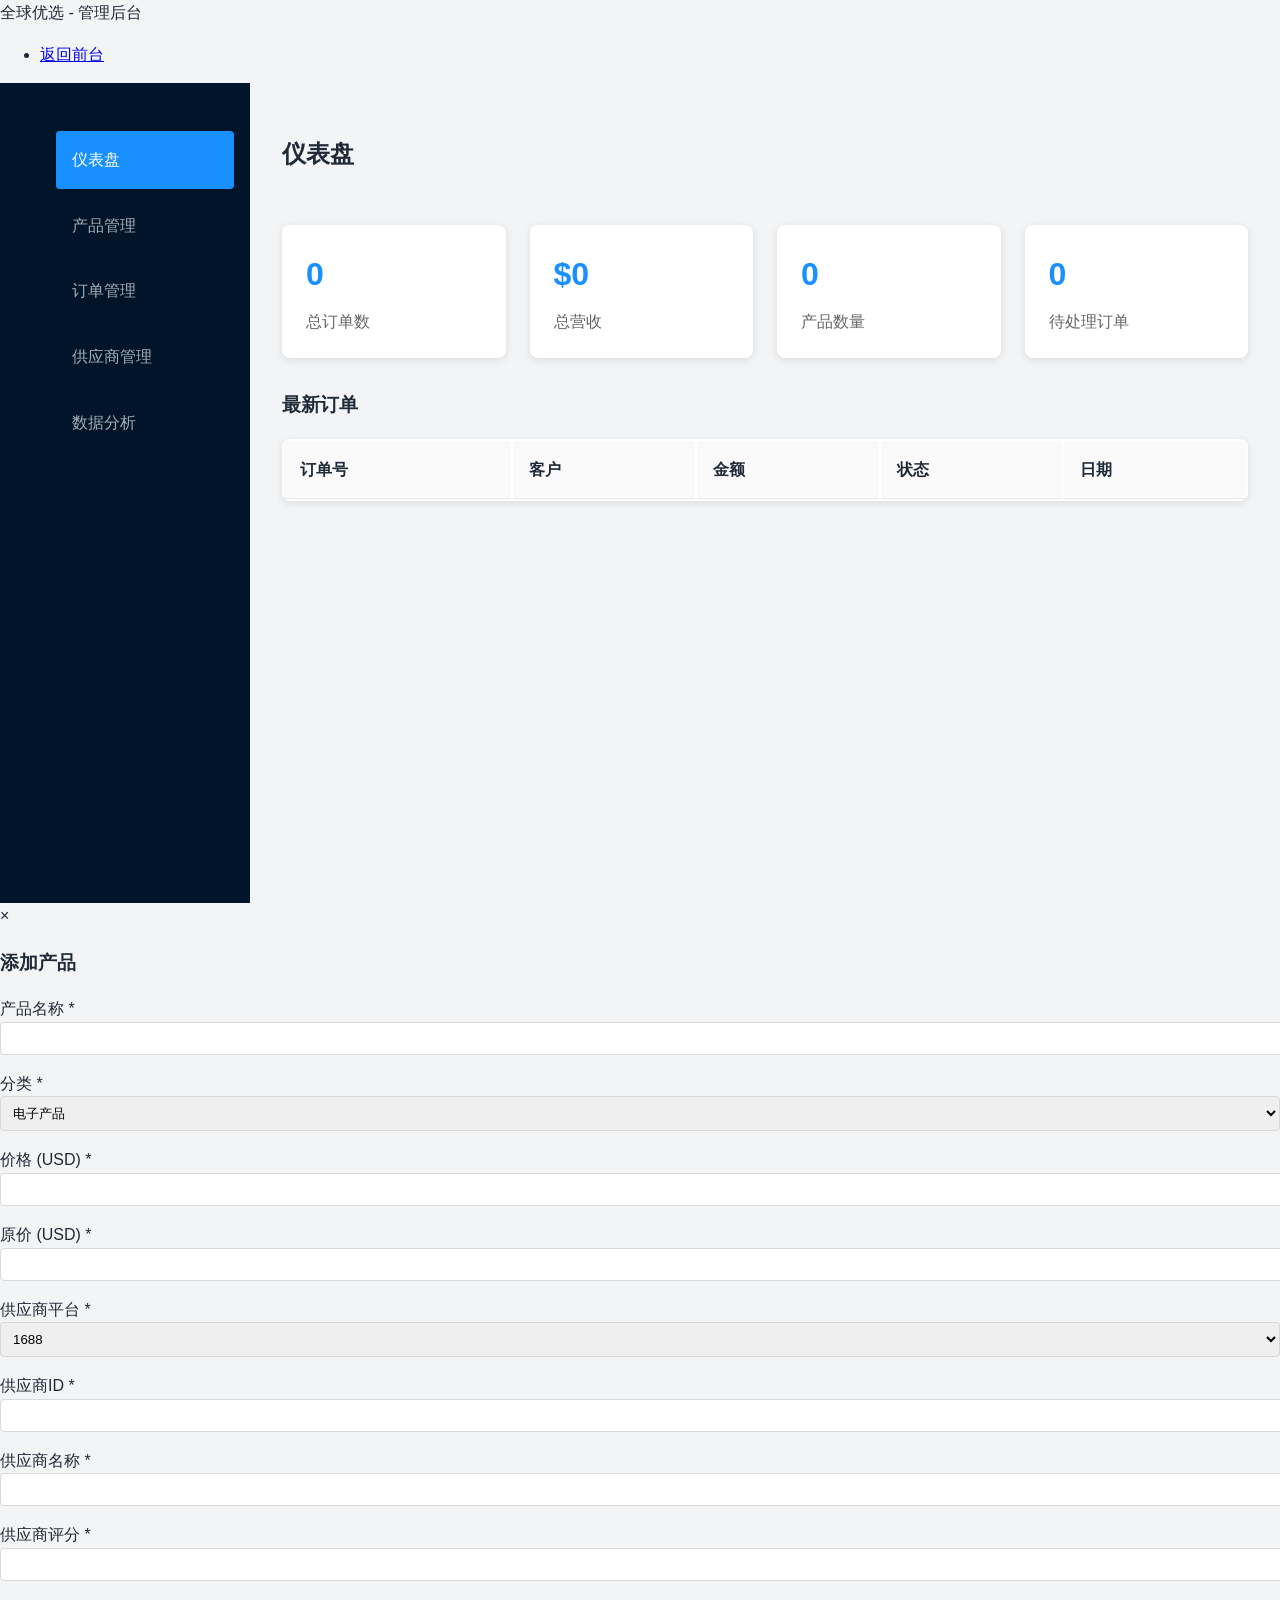
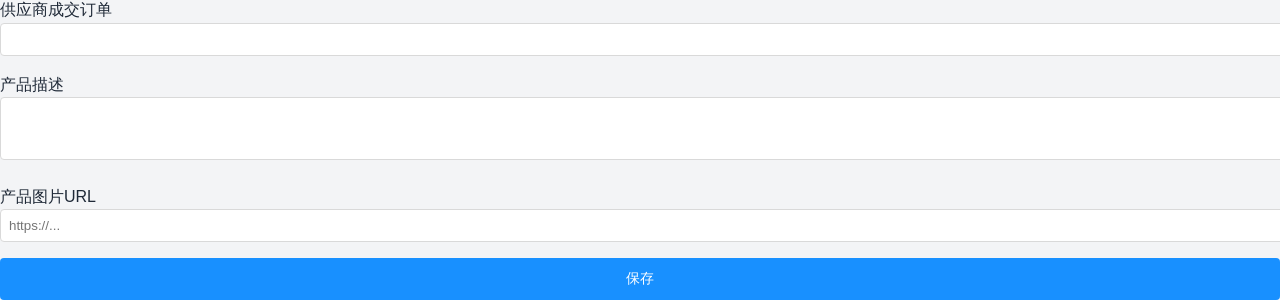
<file: admin.html>
<!DOCTYPE html>
<html lang="zh-CN">
<head>
    <meta charset="UTF-8">
    <meta name="viewport" content="width=device-width, initial-scale=1.0">
    <title>管理后台 - 全球优选</title>
    <link rel="stylesheet" href="styles.css">
    <style>
        .admin-layout {
            display: grid;
            grid-template-columns: 250px 1fr;
            min-height: calc(100vh - 80px);
        }

        .admin-sidebar {
            background: #001529;
            color: white;
            padding: 2rem 1rem;
        }

        .admin-menu {
            list-style: none;
        }

        .admin-menu li {
            margin-bottom: 0.5rem;
        }

        .admin-menu a {
            display: block;
            padding: 1rem;
            color: rgba(255, 255, 255, 0.65);
            text-decoration: none;
            border-radius: 4px;
            transition: all 0.3s;
        }

        .admin-menu a:hover,
        .admin-menu a.active {
            background: #1890ff;
            color: white;
        }

        .admin-content {
            padding: 2rem;
        }

        .admin-header {
            display: flex;
            justify-content: space-between;
            align-items: center;
            margin-bottom: 2rem;
        }

        .stats-grid {
            display: grid;
            grid-template-columns: repeat(auto-fit, minmax(200px, 1fr));
            gap: 1.5rem;
            margin-bottom: 2rem;
        }

        .stat-card {
            background: white;
            padding: 1.5rem;
            border-radius: 8px;
            box-shadow: 0 2px 8px rgba(0, 0, 0, 0.1);
        }

        .stat-value {
            font-size: 2rem;
            font-weight: bold;
            color: #1890ff;
        }

        .stat-label {
            color: #666;
            margin-top: 0.5rem;
        }

        .admin-table {
            width: 100%;
            background: white;
            border-radius: 8px;
            overflow: hidden;
            box-shadow: 0 2px 8px rgba(0, 0, 0, 0.1);
        }

        .admin-table th,
        .admin-table td {
            padding: 1rem;
            text-align: left;
            border-bottom: 1px solid #e8e8e8;
        }

        .admin-table th {
            background: #fafafa;
            font-weight: 600;
        }

        .status-badge {
            padding: 0.25rem 0.75rem;
            border-radius: 12px;
            font-size: 0.875rem;
            font-weight: 500;
        }

        .status-badge.pending { background: #fff7e6; color: #fa8c16; }
        .status-badge.processing { background: #e6f7ff; color: #1890ff; }
        .status-badge.purchased { background: #f9f0ff; color: #722ed1; }
        .status-badge.shipped { background: #f6ffed; color: #52c41a; }
        .status-badge.delivered { background: #f6ffed; color: #52c41a; }
        .status-badge.cancelled { background: #fff1f0; color: #ff4d4f; }

        .action-buttons {
            display: flex;
            gap: 0.5rem;
        }

        .btn-small {
            padding: 0.25rem 0.75rem;
            border: 1px solid #d9d9d9;
            background: white;
            border-radius: 4px;
            cursor: pointer;
            font-size: 0.875rem;
            transition: all 0.3s;
        }

        .btn-small:hover {
            border-color: #1890ff;
            color: #1890ff;
        }

        .btn-primary {
            background: #1890ff;
            color: white;
            border: none;
        }

        .btn-primary:hover {
            background: #40a9ff;
            color: white;
        }

        .modal-form {
            display: grid;
            gap: 1rem;
        }

        .modal-form label {
            font-weight: 500;
        }

        .modal-form input,
        .modal-form select,
        .modal-form textarea {
            width: 100%;
            padding: 0.5rem;
            border: 1px solid #d9d9d9;
            border-radius: 4px;
        }
    </style>
</head>
<body>
    <nav class="navbar">
        <div class="nav-container">
            <div class="nav-brand">全球优选 - 管理后台</div>
            <ul class="nav-menu">
                <li><a href="index.html">返回前台</a></li>
            </ul>
        </div>
    </nav>

    <div class="main-content">
        <div class="admin-layout">
            <div class="admin-sidebar">
                <ul class="admin-menu">
                    <li><a href="#" class="active" onclick="showAdminPage('dashboard')">仪表盘</a></li>
                    <li><a href="#" onclick="showAdminPage('products')">产品管理</a></li>
                    <li><a href="#" onclick="showAdminPage('orders')">订单管理</a></li>
                    <li><a href="#" onclick="showAdminPage('suppliers')">供应商管理</a></li>
                    <li><a href="#" onclick="showAdminPage('analytics')">数据分析</a></li>
                </ul>
            </div>

            <div class="admin-content">
                <!-- 仪表盘 -->
                <div id="admin-dashboard" class="admin-page">
                    <div class="admin-header">
                        <h2>仪表盘</h2>
                    </div>

                    <div class="stats-grid">
                        <div class="stat-card">
                            <div class="stat-value" id="stat-orders">0</div>
                            <div class="stat-label">总订单数</div>
                        </div>
                        <div class="stat-card">
                            <div class="stat-value" id="stat-revenue">$0</div>
                            <div class="stat-label">总营收</div>
                        </div>
                        <div class="stat-card">
                            <div class="stat-value" id="stat-products">0</div>
                            <div class="stat-label">产品数量</div>
                        </div>
                        <div class="stat-card">
                            <div class="stat-value" id="stat-pending">0</div>
                            <div class="stat-label">待处理订单</div>
                        </div>
                    </div>

                    <h3>最新订单</h3>
                    <table class="admin-table">
                        <thead>
                            <tr>
                                <th>订单号</th>
                                <th>客户</th>
                                <th>金额</th>
                                <th>状态</th>
                                <th>日期</th>
                            </tr>
                        </thead>
                        <tbody id="recent-orders">
                        </tbody>
                    </table>
                </div>

                <!-- 产品管理 -->
                <div id="admin-products" class="admin-page" style="display: none;">
                    <div class="admin-header">
                        <h2>产品管理</h2>
                        <button class="btn-small btn-primary" onclick="openProductModal()">+ 添加产品</button>
                    </div>

                    <table class="admin-table">
                        <thead>
                            <tr>
                                <th>图片</th>
                                <th>产品名称</th>
                                <th>分类</th>
                                <th>价格</th>
                                <th>供应商</th>
                                <th>操作</th>
                            </tr>
                        </thead>
                        <tbody id="products-table">
                        </tbody>
                    </table>
                </div>

                <!-- 订单管理 -->
                <div id="admin-orders" class="admin-page" style="display: none;">
                    <div class="admin-header">
                        <h2>订单管理</h2>
                    </div>

                    <table class="admin-table">
                        <thead>
                            <tr>
                                <th>订单号</th>
                                <th>客户</th>
                                <th>国家</th>
                                <th>金额</th>
                                <th>状态</th>
                                <th>操作</th>
                            </tr>
                        </thead>
                        <tbody id="orders-table">
                        </tbody>
                    </table>
                </div>

                <!-- 供应商管理 -->
                <div id="admin-suppliers" class="admin-page" style="display: none;">
                    <div class="admin-header">
                        <h2>供应商管理</h2>
                    </div>

                    <table class="admin-table">
                        <thead>
                            <tr>
                                <th>供应商ID</th>
                                <th>供应商名称</th>
                                <th>平台</th>
                                <th>评分</th>
                                <th>成交订单</th>
                                <th>操作</th>
                            </tr>
                        </thead>
                        <tbody id="suppliers-table">
                        </tbody>
                    </table>
                </div>

                <!-- 数据分析 -->
                <div id="admin-analytics" class="admin-page" style="display: none;">
                    <div class="admin-header">
                        <h2>数据分析</h2>
                    </div>

                    <div class="stats-grid">
                        <div class="stat-card">
                            <h3>销售分布</h3>
                            <div id="sales-chart" style="height: 200px; display: flex; align-items: flex-end; gap: 10px; margin-top: 1rem;">
                            </div>
                        </div>
                        <div class="stat-card">
                            <h3>分类销售占比</h3>
                            <div id="category-chart" style="margin-top: 1rem;">
                            </div>
                        </div>
                    </div>
                </div>
            </div>
        </div>
    </div>

    <!-- 产品编辑模态框 -->
    <div id="product-modal" class="modal">
        <div class="modal-content">
            <span class="close" onclick="closeModal()">&times;</span>
            <h3 id="product-modal-title">添加产品</h3>
            <form id="product-form" class="modal-form" onsubmit="saveProduct(event)">
                <input type="hidden" id="product-id">
                <div>
                    <label>产品名称 *</label>
                    <input type="text" id="product-title" required>
                </div>
                <div>
                    <label>分类 *</label>
                    <select id="product-category" required>
                        <option value="electronics">电子产品</option>
                        <option value="clothing">服装配饰</option>
                        <option value="home">家居生活</option>
                        <option value="beauty">美妆个护</option>
                    </select>
                </div>
                <div>
                    <label>价格 (USD) *</label>
                    <input type="number" id="product-price" step="0.01" required>
                </div>
                <div>
                    <label>原价 (USD) *</label>
                    <input type="number" id="product-original-price" step="0.01" required>
                </div>
                <div>
                    <label>供应商平台 *</label>
                    <select id="product-supplier" required>
                        <option value="1688">1688</option>
                        <option value="taobao">淘宝</option>
                        <option value="alibaba">Alibaba</option>
                        <option value="other">其他</option>
                    </select>
                </div>
                <div>
                    <label>供应商ID *</label>
                    <input type="text" id="product-supplier-id" required>
                </div>
                <div>
                    <label>供应商名称 *</label>
                    <input type="text" id="product-supplier-name" required>
                </div>
                <div>
                    <label>供应商评分 *</label>
                    <input type="number" id="product-supplier-rating" step="0.1" min="1" max="5" required>
                </div>
                <div>
                    <label>供应商成交订单</label>
                    <input type="number" id="product-supplier-orders" min="0">
                </div>
                <div>
                    <label>产品描述</label>
                    <textarea id="product-description" rows="3"></textarea>
                </div>
                <div>
                    <label>产品图片URL</label>
                    <input type="text" id="product-image" placeholder="https://...">
                </div>
                <button type="submit" class="btn-small btn-primary" style="padding: 0.75rem;">保存</button>
            </form>
        </div>
    </div>

    <script src="data.js"></script>
    <script src="admin.js"></script>
</body>
</html>
</file>
<file: styles.css>
/* styles.css */

:root {
    --primary-color: #2563eb;
    --secondary-color: #1e40af;
    --accent-color: #f59e0b;
    --text-color: #1f2937;
    --bg-color: #f3f4f6;
    --card-bg: #ffffff;
    --border-color: #e5e7eb;
}

body {
    font-family: 'Segoe UI', Tahoma, Geneva, Verdana, sans-serif;
    background-color: var(--bg-color);
    color: var(--text-color);
    margin: 0;
    padding: 0;
    line-height: 1.6;
}

.container {
    max-width: 1200px;
    margin: 0 auto;
    padding: 20px;
}

/* 产品网格布局 */
#products-grid {
    display: grid;
    grid-template-columns: repeat(auto-fill, minmax(280px, 1fr));
    gap: 25px;
    margin-top: 20px;
}

/* 产品卡片 */
.product-card {
    background: var(--card-bg);
    border-radius: 12px;
    overflow: hidden;
    box-shadow: 0 4px 6px rgba(0, 0, 0, 0.05);
    transition: transform 0.2s ease, box-shadow 0.2s ease;
    display: flex;
    flex-direction: column;
    /* 防止内容撑开导致的高度剧烈变化 */
    height: 100%; 
}

.product-card:hover {
    transform: translateY(-5px);
    box-shadow: 0 10px 15px rgba(0, 0, 0, 0.1);
}

/* 关键修复：图片容器固定宽高比，防止闪烁 */
.product-image-container {
    position: relative;
    width: 100%;
    /* 强制保持 4:3 或 1:1 比例，根据设计需求调整 */
    padding-top: 75%; /* 4:3 Aspect Ratio */
    overflow: hidden;
    background-color: #f9fafb; /* 加载前的背景色 */
}

.product-image {
    position: absolute;
    top: 0;
    left: 0;
    width: 100%;
    height: 100%;
    object-fit: cover; /* 保持比例填充，不拉伸 */
    transition: opacity 0.3s ease;
}

/* 库存标签 */
.stock-badge {
    position: absolute;
    top: 10px;
    right: 10px;
    background-color: #ef4444;
    color: white;
    padding: 4px 8px;
    border-radius: 4px;
    font-size: 0.75rem;
    font-weight: bold;
}

.low-stock {
    background-color: #f59e0b;
}

/* 产品信息区域 */
.product-info {
    padding: 15px;
    display: flex;
    flex-direction: column;
    flex-grow: 1;
}

.product-title {
    font-size: 1.1rem;
    font-weight: 600;
    margin: 0 0 8px 0;
    color: var(--text-color);
    /* 限制标题行数，防止过长 */
    display: -webkit-box;
    -webkit-line-clamp: 2;
    -webkit-box-orient: vertical;
    overflow: hidden;
    height: 3.2em; /* 约两行高度 */
}

.product-desc {
    font-size: 0.9rem;
    color: #6b7280;
    margin: 0 0 12px 0;
    flex-grow: 1;
    display: -webkit-box;
    -webkit-line-clamp: 3;
    -webkit-box-orient: vertical;
    overflow: hidden;
}

/* 价格样式 */
.product-price {
    display: flex;
    align-items: baseline;
    gap: 10px;
    margin-bottom: 15px;
}

.current-price {
    font-size: 1.25rem;
    font-weight: 700;
    color: var(--primary-color);
}

.original-price {
    font-size: 0.9rem;
    color: #9ca3af;
    text-decoration: line-through;
}

/* 按钮样式 */
.add-to-cart-btn {
    width: 100%;
    padding: 10px;
    background-color: var(--primary-color);
    color: white;
    border: none;
    border-radius: 6px;
    font-weight: 600;
    cursor: pointer;
    transition: background-color 0.2s;
}

.add-to-cart-btn:hover {
    background-color: var(--secondary-color);
}

/* 分页 */
#pagination {
    display: flex;
    justify-content: center;
    gap: 8px;
    margin-top: 30px;
}

.page-btn {
    padding: 8px 12px;
    border: 1px solid var(--border-color);
    background: white;
    cursor: pointer;
    border-radius: 4px;
}

.page-btn.active {
    background-color: var(--primary-color);
    color: white;
    border-color: var(--primary-color);
}

/* 响应式调整 */
@media (max-width: 768px) {
    #products-grid {
        grid-template-columns: repeat(auto-fill, minmax(220px, 1fr));
        gap: 15px;
    }
    
    .product-image-container {
        padding-top: 100%; /* 手机端改为 1:1 */
    }
}

.no-products {
    grid-column: 1 / -1;
    text-align: center;
    padding: 40px;
    color: #6b7280;
    font-size: 1.2rem;
}
</file>
